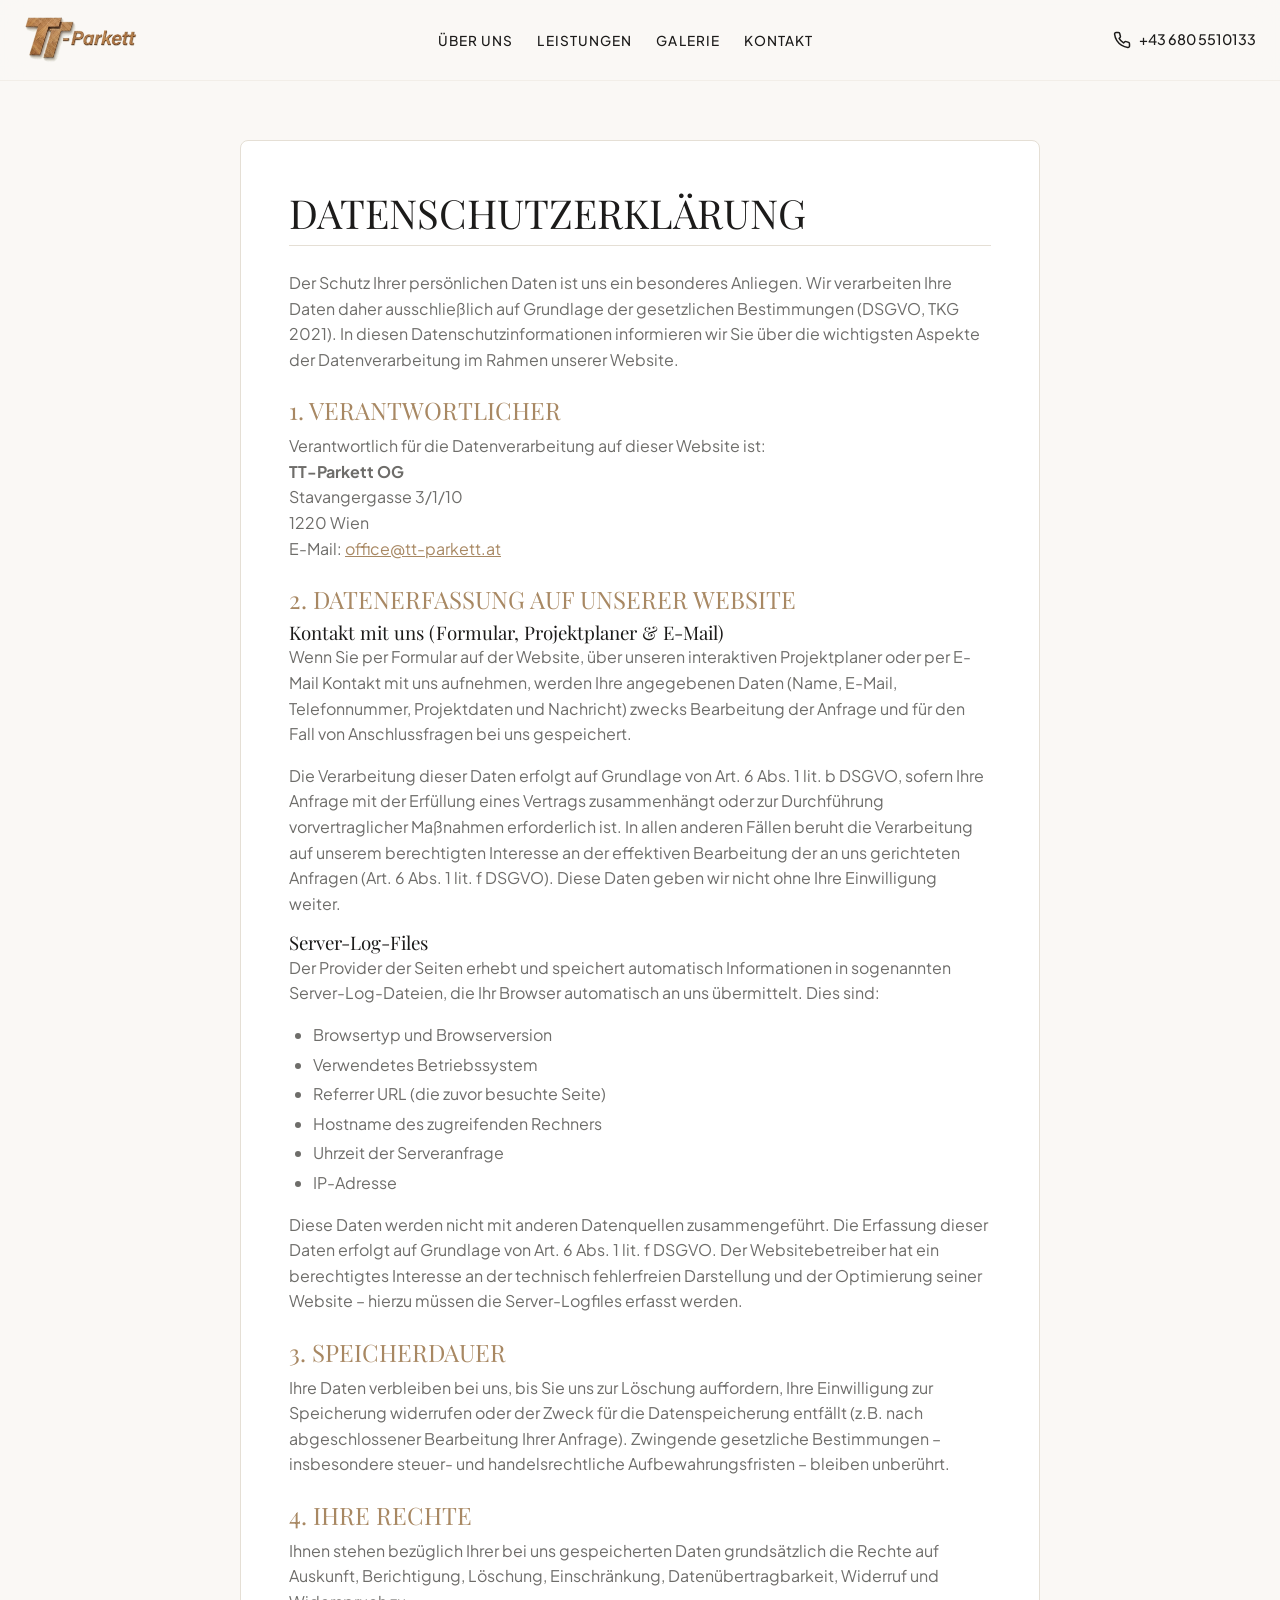
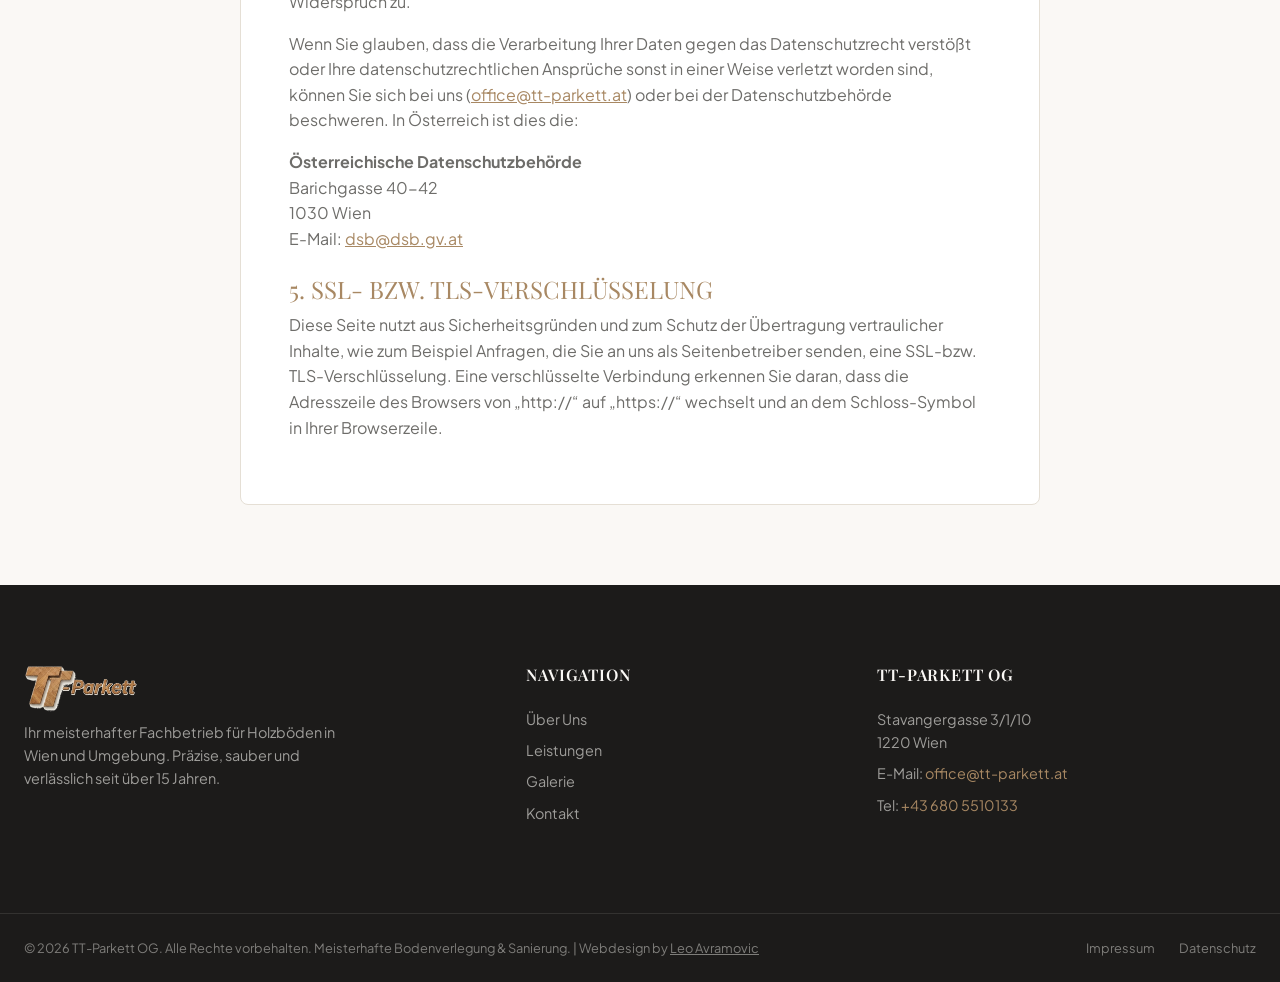
<file: datenschutz.html>
<!DOCTYPE html>
<html lang="de">
<head>
    <meta charset="UTF-8">
    <meta name="viewport" content="width=device-width, initial-scale=1.0">
    <meta name="robots" content="noindex, follow" />
    
    <title>Datenschutzerklärung – TT-Parkett OG</title>
    <meta name="description" content="Datenschutzerklärung der TT-Parkett OG Wien. Informationen über die Verarbeitung personenbezogener Daten." />
    
    <link rel="canonical" href="https://www.tt-parkett.at/datenschutz.html" />
    
    <!-- Favicon -->
    <link rel="icon" type="image/png" href="images/favicon.png">
    
    <!-- Stylesheets -->
    <link rel="stylesheet" href="css/styles.css?v=9">
    
    <style>
        .legal-content-section {
            padding-top: 140px; /* Leave space for sticky header */
            padding-bottom: var(--space-xl);
            min-height: 70vh;
        }
        
        .legal-wrap {
            max-width: 800px;
            margin: 0 auto;
            background-color: var(--color-surface);
            border: var(--border-width) solid var(--color-border);
            padding: var(--space-md);
            border-radius: var(--radius-md);
        }
        
        @media (min-width: 768px) {
            .legal-wrap {
                padding: var(--space-lg);
            }
        }
        
        .legal-wrap h1 {
            font-size: 2.5rem;
            margin-bottom: var(--space-md);
            text-transform: uppercase;
            border-bottom: var(--border-width) solid var(--color-border);
            padding-bottom: var(--space-xs);
        }
        
        .legal-wrap h2 {
            font-size: 1.5rem;
            margin-top: var(--space-md);
            margin-bottom: var(--space-xs);
            text-transform: uppercase;
            color: var(--color-accent);
        }
        
        .legal-wrap p {
            color: var(--color-text-muted);
            margin-bottom: var(--space-sm);
        }
        
        .legal-wrap ul {
            margin-left: var(--space-md);
            margin-bottom: var(--space-sm);
            color: var(--color-text-muted);
        }
        
        .legal-wrap li {
            margin-bottom: var(--space-xxs);
        }
        
        .legal-wrap a {
            color: var(--color-accent);
            text-decoration: underline;
        }
        
        .legal-wrap a:hover {
            color: var(--color-accent-dark);
        }
    </style>
</head>
<body>

    <!-- ==========================================================================
       HEADER / NAVIGATION
       ========================================================================== -->
    <header class="header">
        <div class="container nav-container">
            <a href="index.html" class="logo" id="header-logo">
                <img src="images/logo.png" alt="TT-Parkett">
            </a>
            
            <nav>
                <ul class="nav-menu">
                    <li><a href="index.html#ueber-uns" class="nav-item">Über Uns</a></li>
                    <li><a href="index.html#leistungen" class="nav-item">Leistungen</a></li>
                    <!-- <li><a href="index.html#bodenplaner" class="nav-item">Bodenplaner</a></li> -->
                    <li><a href="index.html#galerie" class="nav-item">Galerie</a></li>
                    <!-- <li><a href="index.html#rechner" class="nav-item">Projektplaner</a></li> -->
                    <li><a href="index.html#kontakt" class="nav-item">Kontakt</a></li>
                </ul>
            </nav>
            
            <a href="tel:+436805510133" class="nav-contact-btn" id="nav-phone-link">
                <svg width="18" height="18" viewBox="0 0 24 24" fill="none" stroke="currentColor" stroke-width="2" stroke-linecap="round" stroke-linejoin="round">
                    <path d="M22 16.92v3a2 2 0 0 1-2.18 2 19.79 19.79 0 0 1-8.63-3.07 19.5 19.5 0 0 1-6-6 19.79 19.79 0 0 1-3.07-8.67A2 2 0 0 1 4.11 2h3a2 2 0 0 1 2 1.72 12.84 12.84 0 0 0 .7 2.81 2 2 0 0 1-.45 2.11L8.09 9.91a16 16 0 0 0 6 6l1.27-1.27a2 2 0 0 1 2.11-.45 12.84 12.84 0 0 0 2.81.7A2 2 0 0 1 22 16.92z"/>
                </svg>
                <span>+43 680 5510133</span>
            </a>
            
            <div class="menu-toggle" id="mobile-menu-btn">
                <span></span>
                <span></span>
                <span></span>
            </div>
        </div>
    </header>

    <!-- Mobile Nav Menu -->
    <ul class="nav-menu-mobile">
        <li><a href="index.html#ueber-uns" class="nav-item">Über Uns</a></li>
        <li><a href="index.html#leistungen" class="nav-item">Leistungen</a></li>
        <!-- <li><a href="index.html#bodenplaner" class="nav-item">Bodenplaner</a></li> -->
        <li><a href="index.html#galerie" class="nav-item">Galerie</a></li>
        <!-- <li><a href="index.html#rechner" class="nav-item">Projektplaner</a></li> -->
        <li><a href="index.html#kontakt" class="nav-item">Kontakt</a></li>
        <li>
            <a href="tel:+436805510133" class="btn btn-primary" style="margin-top: var(--space-sm);">
                Jetzt Anrufen
            </a>
        </li>
    </ul>

    <main class="legal-content-section">
        <div class="container">
            <div class="legal-wrap reveal active">
                <h1>Datenschutzerklärung</h1>
                
                <p>Der Schutz Ihrer persönlichen Daten ist uns ein besonderes Anliegen. Wir verarbeiten Ihre Daten daher ausschließlich auf Grundlage der gesetzlichen Bestimmungen (DSGVO, TKG 2021). In diesen Datenschutzinformationen informieren wir Sie über die wichtigsten Aspekte der Datenverarbeitung im Rahmen unserer Website.</p>
                
                <h2>1. Verantwortlicher</h2>
                <p>
                    Verantwortlich für die Datenverarbeitung auf dieser Website ist:<br>
                    <strong>TT-Parkett OG</strong><br>
                    Stavangergasse 3/1/10<br>
                    1220 Wien<br>
                    E-Mail: <a href="mailto:office@tt-parkett.at">office@tt-parkett.at</a>
                </p>
                
                <h2>2. Datenerfassung auf unserer Website</h2>
                
                <h3>Kontakt mit uns (Formular, Projektplaner &amp; E-Mail)</h3>
                <p>
                    Wenn Sie per Formular auf der Website, über unseren interaktiven Projektplaner oder per E-Mail Kontakt mit uns aufnehmen, werden Ihre angegebenen Daten (Name, E-Mail, Telefonnummer, Projektdaten und Nachricht) zwecks Bearbeitung der Anfrage und für den Fall von Anschlussfragen bei uns gespeichert.
                </p>
                <p>
                    Die Verarbeitung dieser Daten erfolgt auf Grundlage von Art. 6 Abs. 1 lit. b DSGVO, sofern Ihre Anfrage mit der Erfüllung eines Vertrags zusammenhängt oder zur Durchführung vorvertraglicher Maßnahmen erforderlich ist. In allen anderen Fällen beruht die Verarbeitung auf unserem berechtigten Interesse an der effektiven Bearbeitung der an uns gerichteten Anfragen (Art. 6 Abs. 1 lit. f DSGVO). Diese Daten geben wir nicht ohne Ihre Einwilligung weiter.
                </p>
                
                <h3>Server-Log-Files</h3>
                <p>
                    Der Provider der Seiten erhebt und speichert automatisch Informationen in sogenannten Server-Log-Dateien, die Ihr Browser automatisch an uns übermittelt. Dies sind:
                </p>
                <ul>
                    <li>Browsertyp und Browserversion</li>
                    <li>Verwendetes Betriebssystem</li>
                    <li>Referrer URL (die zuvor besuchte Seite)</li>
                    <li>Hostname des zugreifenden Rechners</li>
                    <li>Uhrzeit der Serveranfrage</li>
                    <li>IP-Adresse</li>
                </ul>
                <p>
                    Diese Daten werden nicht mit anderen Datenquellen zusammengeführt. Die Erfassung dieser Daten erfolgt auf Grundlage von Art. 6 Abs. 1 lit. f DSGVO. Der Websitebetreiber hat ein berechtigtes Interesse an der technisch fehlerfreien Darstellung und der Optimierung seiner Website – hierzu müssen die Server-Logfiles erfasst werden.
                </p>
                
                <h2>3. Speicherdauer</h2>
                <p>
                    Ihre Daten verbleiben bei uns, bis Sie uns zur Löschung auffordern, Ihre Einwilligung zur Speicherung widerrufen oder der Zweck für die Datenspeicherung entfällt (z.B. nach abgeschlossener Bearbeitung Ihrer Anfrage). Zwingende gesetzliche Bestimmungen – insbesondere steuer- und handelsrechtliche Aufbewahrungsfristen – bleiben unberührt.
                </p>
                
                <h2>4. Ihre Rechte</h2>
                <p>
                    Ihnen stehen bezüglich Ihrer bei uns gespeicherten Daten grundsätzlich die Rechte auf Auskunft, Berichtigung, Löschung, Einschränkung, Datenübertragbarkeit, Widerruf und Widerspruch zu.
                </p>
                <p>
                    Wenn Sie glauben, dass die Verarbeitung Ihrer Daten gegen das Datenschutzrecht verstößt oder Ihre datenschutzrechtlichen Ansprüche sonst in einer Weise verletzt worden sind, können Sie sich bei uns (<a href="mailto:office@tt-parkett.at">office@tt-parkett.at</a>) oder bei der Datenschutzbehörde beschweren. In Österreich ist dies die:
                </p>
                <p>
                    <strong>Österreichische Datenschutzbehörde</strong><br>
                    Barichgasse 40-42<br>
                    1030 Wien<br>
                    E-Mail: <a href="mailto:dsb@dsb.gv.at">dsb@dsb.gv.at</a>
                </p>
                
                <h2>5. SSL- bzw. TLS-Verschlüsselung</h2>
                <p>
                    Diese Seite nutzt aus Sicherheitsgründen und zum Schutz der Übertragung vertraulicher Inhalte, wie zum Beispiel Anfragen, die Sie an uns als Seitenbetreiber senden, eine SSL-bzw. TLS-Verschlüsselung. Eine verschlüsselte Verbindung erkennen Sie daran, dass die Adresszeile des Browsers von „http://“ auf „https://“ wechselt und an dem Schloss-Symbol in Ihrer Browserzeile.
                </p>
            </div>
        </div>
    </main>

    <!-- ==========================================================================
       FOOTER
       ========================================================================== -->
    <footer class="footer">
        <div class="container footer-grid">
            <div class="footer-brand">
                <div class="footer-brand-logo">
                    <img src="images/logo.png" alt="TT-Parkett">
                </div>
                <p>Ihr meisterhafter Fachbetrieb für Holzböden in Wien und Umgebung. Präzise, sauber und verlässlich seit über 15 Jahren.</p>
            </div>
            
            <div class="footer-links">
                <h3>Navigation</h3>
                <ul class="footer-links-list">
                    <li><a href="index.html#ueber-uns">Über Uns</a></li>
                    <li><a href="index.html#leistungen">Leistungen</a></li>
                    <!-- <li><a href="index.html#bodenplaner">Bodenplaner</a></li> -->
                    <li><a href="index.html#galerie">Galerie</a></li>
                    <!-- <li><a href="index.html#rechner">Projektplaner</a></li> -->
                    <li><a href="index.html#kontakt">Kontakt</a></li>
                </ul>
            </div>
            
            <div class="footer-contact">
                <h3>TT-Parkett OG</h3>
                <p>Stavangergasse 3/1/10<br>1220 Wien</p>
                <p>E-Mail: <a href="mailto:office@tt-parkett.at">office@tt-parkett.at</a></p>
                <p>Tel: <a href="tel:+436805510133">+43 680 5510133</a></p>
            </div>
        </div>
        
        <div class="container footer-bottom">
            <p>&copy; 2026 TT-Parkett OG. Alle Rechte vorbehalten. Meisterhafte Bodenverlegung &amp; Sanierung. | Webdesign by <a href="https://leoavramovic.com" target="_blank" rel="noopener" style="color: inherit; text-decoration: underline;">Leo Avramovic</a></p>
            <div class="footer-bottom-links">
                <a href="impressum.html">Impressum</a>
                <a href="datenschutz.html">Datenschutz</a>
            </div>
        </div>
    </footer>

    <!-- Scripts -->
    <script src="js/app.js"></script>
</body>
</html>
</file>
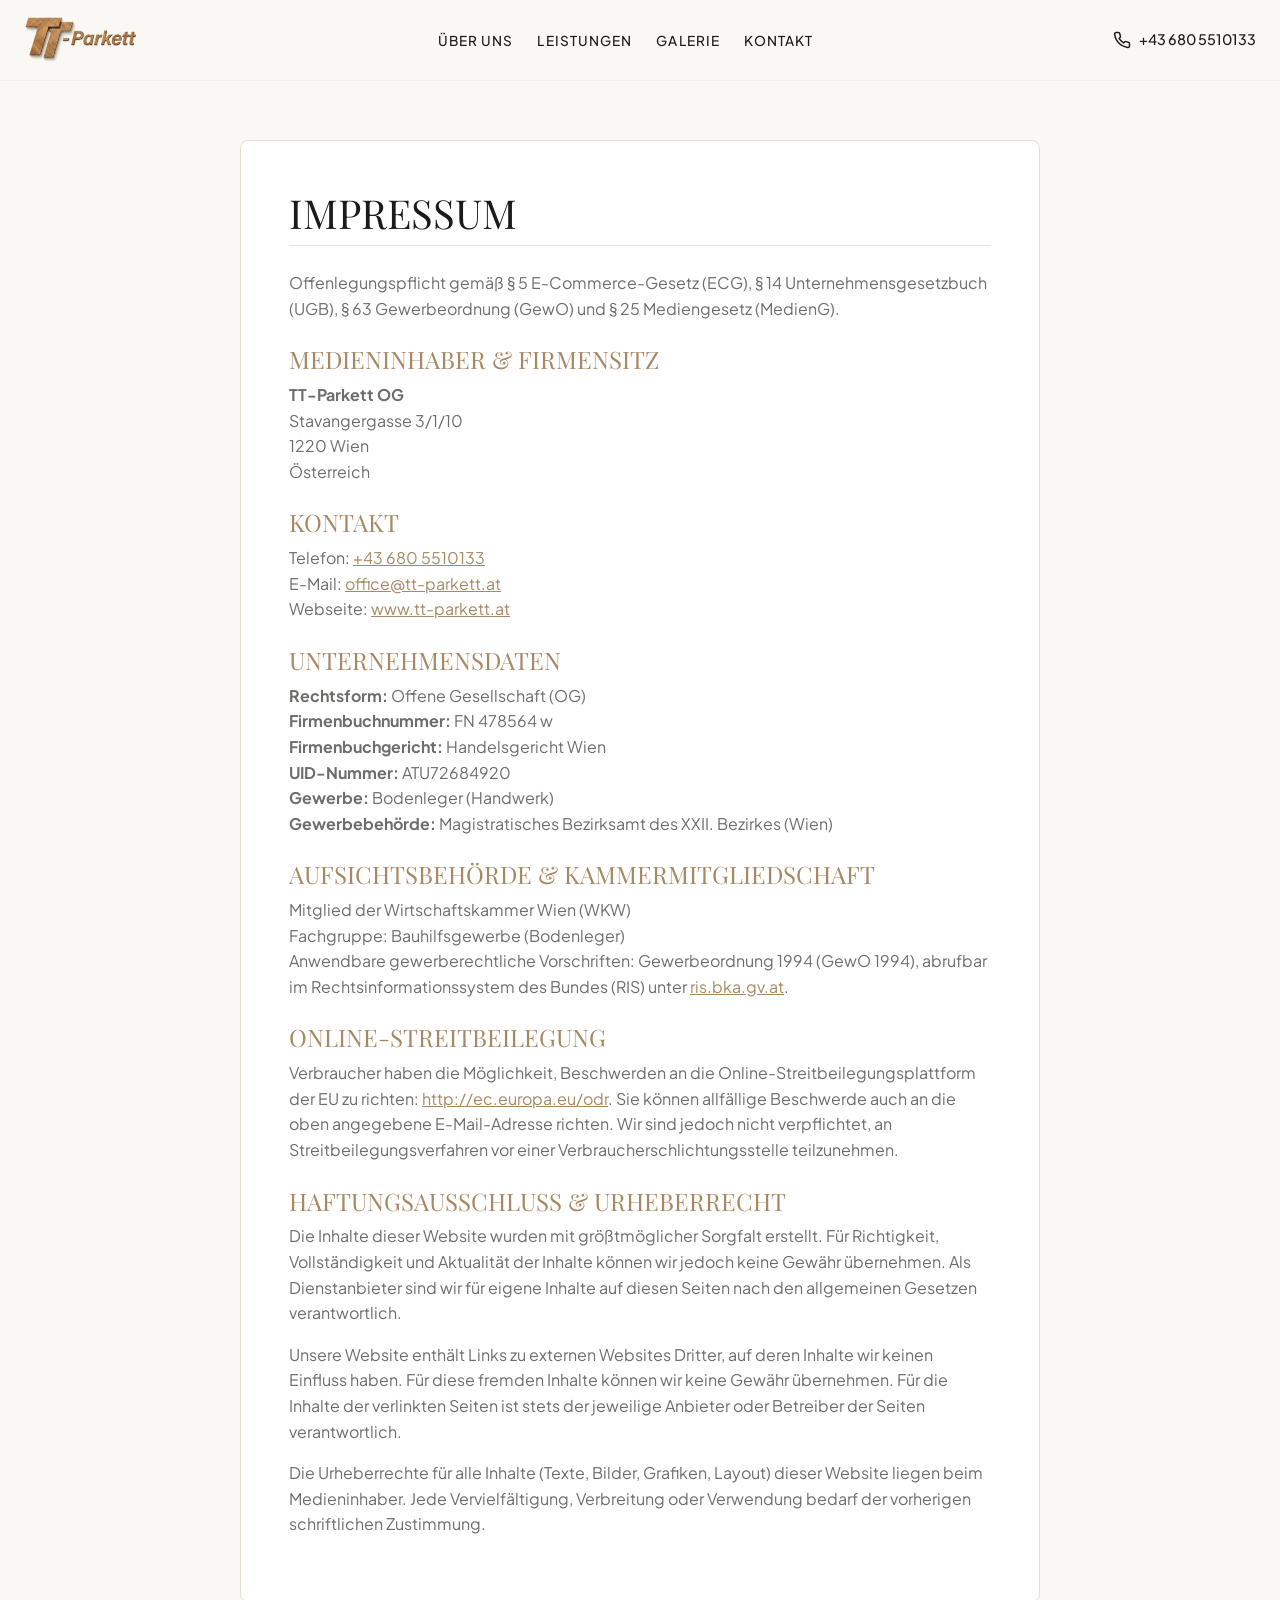
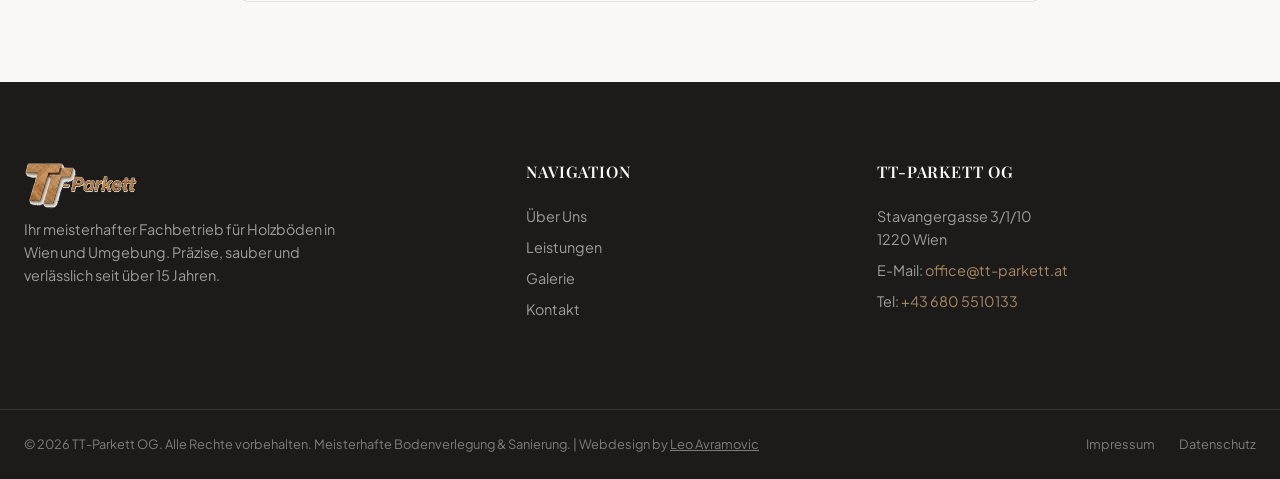
<file: impressum.html>
<!DOCTYPE html>
<html lang="de">
<head>
    <meta charset="UTF-8">
    <meta name="viewport" content="width=device-width, initial-scale=1.0">
    <meta name="robots" content="noindex, follow" />
    
    <title>Impressum – TT-Parkett OG</title>
    <meta name="description" content="Impressum der TT-Parkett OG Wien. Gesetzliche Pflichtangaben für den Bodenlegerbetrieb." />
    
    <link rel="canonical" href="https://www.tt-parkett.at/impressum.html" />
    
    <!-- Favicon -->
    <link rel="icon" type="image/png" href="images/favicon.png">
    
    <!-- Stylesheets -->
    <link rel="stylesheet" href="css/styles.css?v=9">
    
    <style>
        .legal-content-section {
            padding-top: 140px; /* Leave space for sticky header */
            padding-bottom: var(--space-xl);
            min-height: 70vh;
        }
        
        .legal-wrap {
            max-width: 800px;
            margin: 0 auto;
            background-color: var(--color-surface);
            border: var(--border-width) solid var(--color-border);
            padding: var(--space-md);
            border-radius: var(--radius-md);
        }
        
        @media (min-width: 768px) {
            .legal-wrap {
                padding: var(--space-lg);
            }
        }
        
        .legal-wrap h1 {
            font-size: 2.5rem;
            margin-bottom: var(--space-md);
            text-transform: uppercase;
            border-bottom: var(--border-width) solid var(--color-border);
            padding-bottom: var(--space-xs);
        }
        
        .legal-wrap h2 {
            font-size: 1.5rem;
            margin-top: var(--space-md);
            margin-bottom: var(--space-xs);
            text-transform: uppercase;
            color: var(--color-accent);
        }
        
        .legal-wrap p {
            color: var(--color-text-muted);
            margin-bottom: var(--space-sm);
        }
        
        .legal-wrap ul {
            margin-left: var(--space-md);
            margin-bottom: var(--space-sm);
            color: var(--color-text-muted);
        }
        
        .legal-wrap li {
            margin-bottom: var(--space-xxs);
        }
        
        .legal-wrap a {
            color: var(--color-accent);
            text-decoration: underline;
        }
        
        .legal-wrap a:hover {
            color: var(--color-accent-dark);
        }
    </style>
</head>
<body>

    <!-- ==========================================================================
       HEADER / NAVIGATION
       ========================================================================== -->
    <header class="header">
        <div class="container nav-container">
            <a href="index.html" class="logo" id="header-logo">
                <img src="images/logo.png" alt="TT-Parkett">
            </a>
            
            <nav>
                <ul class="nav-menu">
                    <li><a href="index.html#ueber-uns" class="nav-item">Über Uns</a></li>
                    <li><a href="index.html#leistungen" class="nav-item">Leistungen</a></li>
                    <!-- <li><a href="index.html#bodenplaner" class="nav-item">Bodenplaner</a></li> -->
                    <li><a href="index.html#galerie" class="nav-item">Galerie</a></li>
                    <!-- <li><a href="index.html#rechner" class="nav-item">Projektplaner</a></li> -->
                    <li><a href="index.html#kontakt" class="nav-item">Kontakt</a></li>
                </ul>
            </nav>
            
            <a href="tel:+436805510133" class="nav-contact-btn" id="nav-phone-link">
                <svg width="18" height="18" viewBox="0 0 24 24" fill="none" stroke="currentColor" stroke-width="2" stroke-linecap="round" stroke-linejoin="round">
                    <path d="M22 16.92v3a2 2 0 0 1-2.18 2 19.79 19.79 0 0 1-8.63-3.07 19.5 19.5 0 0 1-6-6 19.79 19.79 0 0 1-3.07-8.67A2 2 0 0 1 4.11 2h3a2 2 0 0 1 2 1.72 12.84 12.84 0 0 0 .7 2.81 2 2 0 0 1-.45 2.11L8.09 9.91a16 16 0 0 0 6 6l1.27-1.27a2 2 0 0 1 2.11-.45 12.84 12.84 0 0 0 2.81.7A2 2 0 0 1 22 16.92z"/>
                </svg>
                <span>+43 680 5510133</span>
            </a>
            
            <div class="menu-toggle" id="mobile-menu-btn">
                <span></span>
                <span></span>
                <span></span>
            </div>
        </div>
    </header>

    <!-- Mobile Nav Menu -->
    <ul class="nav-menu-mobile">
        <li><a href="index.html#ueber-uns" class="nav-item">Über Uns</a></li>
        <li><a href="index.html#leistungen" class="nav-item">Leistungen</a></li>
        <!-- <li><a href="index.html#bodenplaner" class="nav-item">Bodenplaner</a></li> -->
        <li><a href="index.html#galerie" class="nav-item">Galerie</a></li>
        <!-- <li><a href="index.html#rechner" class="nav-item">Projektplaner</a></li> -->
        <li><a href="index.html#kontakt" class="nav-item">Kontakt</a></li>
        <li>
            <a href="tel:+436805510133" class="btn btn-primary" style="margin-top: var(--space-sm);">
                Jetzt Anrufen
            </a>
        </li>
    </ul>

    <main class="legal-content-section">
        <div class="container">
            <div class="legal-wrap reveal active">
                <h1>Impressum</h1>
                
                <p>Offenlegungspflicht gemäß § 5 E-Commerce-Gesetz (ECG), § 14 Unternehmensgesetzbuch (UGB), § 63 Gewerbeordnung (GewO) und § 25 Mediengesetz (MedienG).</p>
                
                <h2>Medieninhaber &amp; Firmensitz</h2>
                <p>
                    <strong>TT-Parkett OG</strong><br>
                    Stavangergasse 3/1/10<br>
                    1220 Wien<br>
                    Österreich
                </p>
                
                <h2>Kontakt</h2>
                <p>
                    Telefon: <a href="tel:+436805510133">+43 680 5510133</a><br>
                    E-Mail: <a href="mailto:office@tt-parkett.at">office@tt-parkett.at</a><br>
                    Webseite: <a href="https://www.tt-parkett.at">www.tt-parkett.at</a>
                </p>
                
                <h2>Unternehmensdaten</h2>
                <p>
                    <strong>Rechtsform:</strong> Offene Gesellschaft (OG)<br>
                    <strong>Firmenbuchnummer:</strong> FN 478564 w<br>
                    <strong>Firmenbuchgericht:</strong> Handelsgericht Wien<br>
                    <strong>UID-Nummer:</strong> ATU72684920<br>
                    <strong>Gewerbe:</strong> Bodenleger (Handwerk)<br>
                    <strong>Gewerbebehörde:</strong> Magistratisches Bezirksamt des XXII. Bezirkes (Wien)
                </p>
                
                <h2>Aufsichtsbehörde &amp; Kammermitgliedschaft</h2>
                <p>
                    Mitglied der Wirtschaftskammer Wien (WKW)<br>
                    Fachgruppe: Bauhilfsgewerbe (Bodenleger)<br>
                    Anwendbare gewerberechtliche Vorschriften: Gewerbeordnung 1994 (GewO 1994), abrufbar im Rechtsinformationssystem des Bundes (RIS) unter <a href="https://www.ris.bka.gv.at" target="_blank" rel="noopener noreferrer">ris.bka.gv.at</a>.
                </p>
                
                <h2>Online-Streitbeilegung</h2>
                <p>
                    Verbraucher haben die Möglichkeit, Beschwerden an die Online-Streitbeilegungsplattform der EU zu richten: 
                    <a href="http://ec.europa.eu/odr" target="_blank" rel="noopener noreferrer">http://ec.europa.eu/odr</a>. 
                    Sie können allfällige Beschwerde auch an die oben angegebene E-Mail-Adresse richten. Wir sind jedoch nicht verpflichtet, an Streitbeilegungsverfahren vor einer Verbraucherschlichtungsstelle teilzunehmen.
                </p>
                
                <h2>Haftungsausschluss &amp; Urheberrecht</h2>
                <p>
                    Die Inhalte dieser Website wurden mit größtmöglicher Sorgfalt erstellt. Für Richtigkeit, Vollständigkeit und Aktualität der Inhalte können wir jedoch keine Gewähr übernehmen. Als Dienstanbieter sind wir für eigene Inhalte auf diesen Seiten nach den allgemeinen Gesetzen verantwortlich.
                </p>
                <p>
                    Unsere Website enthält Links zu externen Websites Dritter, auf deren Inhalte wir keinen Einfluss haben. Für diese fremden Inhalte können wir keine Gewähr übernehmen. Für die Inhalte der verlinkten Seiten ist stets der jeweilige Anbieter oder Betreiber der Seiten verantwortlich.
                </p>
                <p>
                    Die Urheberrechte für alle Inhalte (Texte, Bilder, Grafiken, Layout) dieser Website liegen beim Medieninhaber. Jede Vervielfältigung, Verbreitung oder Verwendung bedarf der vorherigen schriftlichen Zustimmung.
                </p>
            </div>
        </div>
    </main>

    <!-- ==========================================================================
       FOOTER
       ========================================================================== -->
    <footer class="footer">
        <div class="container footer-grid">
            <div class="footer-brand">
                <div class="footer-brand-logo">
                    <img src="images/logo.png" alt="TT-Parkett">
                </div>
                <p>Ihr meisterhafter Fachbetrieb für Holzböden in Wien und Umgebung. Präzise, sauber und verlässlich seit über 15 Jahren.</p>
            </div>
            
            <div class="footer-links">
                <h3>Navigation</h3>
                <ul class="footer-links-list">
                    <li><a href="index.html#ueber-uns">Über Uns</a></li>
                    <li><a href="index.html#leistungen">Leistungen</a></li>
                    <!-- <li><a href="index.html#bodenplaner">Bodenplaner</a></li> -->
                    <li><a href="index.html#galerie">Galerie</a></li>
                    <!-- <li><a href="index.html#rechner">Projektplaner</a></li> -->
                    <li><a href="index.html#kontakt">Kontakt</a></li>
                </ul>
            </div>
            
            <div class="footer-contact">
                <h3>TT-Parkett OG</h3>
                <p>Stavangergasse 3/1/10<br>1220 Wien</p>
                <p>E-Mail: <a href="mailto:office@tt-parkett.at">office@tt-parkett.at</a></p>
                <p>Tel: <a href="tel:+436805510133">+43 680 5510133</a></p>
            </div>
        </div>
        
        <div class="container footer-bottom">
            <p>&copy; 2026 TT-Parkett OG. Alle Rechte vorbehalten. Meisterhafte Bodenverlegung &amp; Sanierung. | Webdesign by <a href="https://leoavramovic.com" target="_blank" rel="noopener" style="color: inherit; text-decoration: underline;">Leo Avramovic</a></p>
            <div class="footer-bottom-links">
                <a href="impressum.html">Impressum</a>
                <a href="datenschutz.html">Datenschutz</a>
            </div>
        </div>
    </footer>

    <!-- Scripts -->
    <script src="js/app.js"></script>
</body>
</html>
</file>
<file: css/styles.css>
@import url('https://fonts.googleapis.com/css2?family=Cormorant+Garamond:ital,wght@0,300..700;1,300..700&family=Playfair+Display:ital,wght@0,400..900;1,400..900&family=Plus+Jakarta+Sans:ital,wght@0,200..800;1,200..800&display=swap');

/* ==========================================================================
   DESIGN SYSTEM & CUSTOM PROPERTIES
   ========================================================================== */
:root {
    /* Color Palette */
    --color-bg: #FAF8F5;
    --color-text: #1C1B1A;
    --color-text-muted: #6E6D6A;
    --color-accent: #A88863;
    --color-accent-dark: #8E704D;
    --color-accent-light: #DFD7CC;
    --color-surface: #FFFFFF;
    --color-surface-tint: #F3EFE9;
    --color-border: #E5DFD5;
    --color-error: #B23B3B;
    --color-success: #3D7A5A;

    /* Glassmorphism */
    --glass-bg: rgba(250, 248, 245, 0.85);
    --glass-border: rgba(229, 223, 213, 0.4);
    --glass-blur: 15px;

    /* Typography */
    --font-heading: 'Playfair Display', Georgia, serif;
    --font-subheading: 'Cormorant Garamond', Georgia, serif;
    --font-body: 'Plus Jakarta Sans', system-ui, -apple-system, sans-serif;

    /* Spacing */
    --space-xxs: 0.25rem;
    --space-xs: 0.5rem;
    --space-sm: 1rem;
    --space-md: 1.5rem;
    --space-lg: 3rem;
    --space-xl: 5rem;
    --space-xxl: 8rem;

    /* Borders & Radius */
    --radius-sm: 4px;
    --radius-md: 8px;
    --radius-lg: 16px;
    --radius-full: 9999px;
    --border-width: 1px;

    /* Shadows */
    --shadow-sm: 0 2px 8px rgba(28, 27, 26, 0.04);
    --shadow-md: 0 10px 30px rgba(28, 27, 26, 0.06);
    --shadow-lg: 0 20px 50px rgba(28, 27, 26, 0.1);

    /* Animation Transitions */
    --transition-fast: 0.2s cubic-bezier(0.25, 0.46, 0.45, 0.94);
    --transition-medium: 0.4s cubic-bezier(0.25, 1, 0.5, 1);
    --transition-slow: 0.8s cubic-bezier(0.25, 1, 0.5, 1);
}

/* ==========================================================================
   BASE STYLES
   ========================================================================== */
*,
*::before,
*::after {
    box-sizing: border-box;
    margin: 0;
    padding: 0;
}

html {
    scroll-behavior: smooth;
    font-size: 16px;
    background-color: var(--color-bg);
    color: var(--color-text);
}

body {
    font-family: var(--font-body);
    font-size: 1rem;
    line-height: 1.6;
    overflow-x: hidden;
    -webkit-font-smoothing: antialiased;
}

h1,
h2,
h3,
h4,
h5,
h6 {
    font-family: var(--font-heading);
    font-weight: 400;
    line-height: 1.2;
    color: var(--color-text);
}

a {
    color: inherit;
    text-decoration: none;
    transition: color var(--transition-fast);
}

img {
    max-width: 100%;
    height: auto;
    display: block;
}

button,
input,
textarea,
select {
    font-family: inherit;
    font-size: inherit;
    color: inherit;
    background: none;
    border: none;
    outline: none;
}

/* Custom Scrollbar */
::-webkit-scrollbar {
    width: 8px;
}

::-webkit-scrollbar-track {
    background: var(--color-bg);
}

::-webkit-scrollbar-thumb {
    background: var(--color-border);
    border-radius: var(--radius-full);
}

::-webkit-scrollbar-thumb:hover {
    background: var(--color-accent);
}

/* ==========================================================================
   REUSABLE UTILITIES & LAYOUTS
   ========================================================================== */
.container {
    width: 100%;
    max-width: 1280px;
    margin-left: auto;
    margin-right: auto;
    padding-left: var(--space-md);
    padding-right: var(--space-md);
}

.section-padding {
    padding-top: var(--space-xl);
    padding-bottom: var(--space-xl);
}

@media (min-width: 768px) {
    .section-padding {
        padding-top: var(--space-xxl);
        padding-bottom: var(--space-xxl);
    }
}

.flex-center {
    display: flex;
    align-items: center;
    justify-content: center;
}

.text-center {
    text-align: center;
}

.section-title-wrap {
    margin-bottom: var(--space-lg);
    text-align: center;
}

.section-subtitle {
    font-family: var(--font-subheading);
    font-size: 1.25rem;
    font-style: italic;
    color: var(--color-accent);
    margin-bottom: var(--space-xs);
    text-transform: uppercase;
    letter-spacing: 0.1em;
}

.section-title {
    font-size: 2.5rem;
    font-weight: 400;
    letter-spacing: -0.02em;
    text-transform: uppercase;
}

@media (min-width: 768px) {
    .section-title {
        font-size: 3.5rem;
    }
}

/* Fine Decorative Lines */
.divider-line {
    width: 100%;
    height: 1px;
    background-color: var(--color-border);
    margin: var(--space-lg) 0;
}

/* Buttons */
.btn {
    display: inline-flex;
    align-items: center;
    justify-content: center;
    padding: 0.875rem 2rem;
    border-radius: var(--radius-full);
    font-weight: 500;
    letter-spacing: 0.05em;
    text-transform: uppercase;
    font-size: 0.875rem;
    cursor: pointer;
    transition: background-color var(--transition-fast), color var(--transition-fast), border-color var(--transition-fast), transform var(--transition-fast);
}

.btn-primary {
    background-color: var(--color-accent);
    color: var(--color-surface);
}

.btn-primary:hover {
    background-color: var(--color-accent-dark);
    transform: translateY(-2px);
}

.btn-secondary {
    border: var(--border-width) solid var(--color-text);
    color: var(--color-text);
}

.btn-secondary:hover {
    background-color: var(--color-text);
    color: var(--color-bg);
    transform: translateY(-2px);
}

/* ==========================================================================
   NAVIGATION (GLASSMORPHISM)
   ========================================================================== */
.header {
    position: fixed;
    top: 0;
    left: 0;
    width: 100%;
    z-index: 1000;
    border-bottom: var(--border-width) solid var(--glass-border);
    background-color: var(--glass-bg);
    backdrop-filter: blur(var(--glass-blur));
    -webkit-backdrop-filter: blur(var(--glass-blur));
    transition: background-color var(--transition-fast), padding var(--transition-fast);
}

.nav-container {
    display: flex;
    justify-content: space-between;
    align-items: center;
    height: 80px;
    transition: height var(--transition-fast);
}

.logo {
    font-family: var(--font-heading);
    font-size: 1.75rem;
    font-weight: 500;
    letter-spacing: -0.01em;
    display: flex;
    align-items: center;
    gap: 12px;
}

.logo img {
    height: 48px;
    width: auto;
}

.logo-accent {
    color: var(--color-accent);
}

.nav-menu {
    display: none;
}

.nav-item {
    font-size: 0.85rem;
    font-weight: 500;
    letter-spacing: 0.08em;
    text-transform: uppercase;
    position: relative;
    padding: var(--space-xxs) 0;
}

.nav-item::after {
    content: '';
    position: absolute;
    bottom: 0;
    left: 0;
    width: 0;
    height: 1px;
    background-color: var(--color-accent);
    transition: width var(--transition-fast);
}

.nav-item:hover::after {
    width: 100%;
}

.nav-contact-btn {
    display: none;
}

/* Menu Toggle Button for Mobile */
.menu-toggle {
    display: flex;
    flex-direction: column;
    justify-content: space-between;
    width: 24px;
    height: 16px;
    cursor: pointer;
    z-index: 1001;
}

.menu-toggle span {
    width: 100%;
    height: 2px;
    background-color: var(--color-text);
    transition: transform var(--transition-fast), opacity var(--transition-fast);
}

/* Desktop nav layout */
@media (min-width: 992px) {
    .nav-menu {
        display: flex;
        list-style: none;
        gap: var(--space-md);
    }

    .nav-contact-btn {
        display: inline-flex;
        gap: var(--space-xs);
        align-items: center;
        font-weight: 500;
        font-size: 0.9rem;
    }

    .nav-contact-btn:hover {
        color: var(--color-accent);
    }

    .menu-toggle {
        display: none;
    }
}

/* Mobile Nav Menu Active Style */
.nav-menu-mobile {
    position: fixed;
    top: 0;
    right: -100%;
    width: 100%;
    height: 100vh;
    background-color: var(--color-bg);
    display: flex;
    flex-direction: column;
    align-items: center;
    justify-content: center;
    gap: var(--space-md);
    list-style: none;
    z-index: 999;
    transition: right var(--transition-medium);
}

.nav-menu-mobile.active {
    right: 0;
}

.nav-menu-mobile .nav-item {
    font-size: 1.5rem;
}

.menu-toggle.active span:nth-child(1) {
    transform: translateY(7px) rotate(45deg);
}

.menu-toggle.active span:nth-child(2) {
    opacity: 0;
}

.menu-toggle.active span:nth-child(3) {
    transform: translateY(-7px) rotate(-45deg);
}


/* ==========================================================================
   HERO SECTION (SPLIT SCREEN EDITORIAL)
   ========================================================================== */
.hero {
    min-height: 100vh;
    padding-top: 100px;
    display: flex;
    align-items: center;
    position: relative;
    overflow: hidden;
}

.hero-grid {
    display: grid;
    grid-template-columns: 1fr;
    gap: var(--space-lg);
    align-items: center;
    width: 100%;
}

@media (min-width: 992px) {
    .hero-grid {
        grid-template-columns: 1fr 1fr;
        gap: var(--space-xl);
    }
}

.hero-content {
    max-width: 540px;
    z-index: 2;
}

.hero-subtitle {
    font-family: var(--font-subheading);
    font-style: italic;
    font-size: 1.5rem;
    color: var(--color-accent);
    margin-bottom: var(--space-xs);
}

.hero-title {
    font-size: 2.25rem;
    font-weight: 300;
    line-height: 1.15;
    margin-bottom: var(--space-md);
    text-transform: uppercase;

}

@media (min-width: 768px) {
    .hero-title {
        font-size: 3.25rem;
    }
}

@media (min-width: 992px) {
    .hero-title {
        font-size: 2.75rem;
    }
}

@media (min-width: 1200px) {
    .hero-title {
        font-size: 3.75rem;
    }
}

.hero-description {
    font-size: 1.05rem;
    color: var(--color-text-muted);
    margin-bottom: var(--space-lg);
}

.hero-actions {
    display: flex;
    flex-wrap: wrap;
    gap: var(--space-sm);
}

.hero-image-container {
    position: relative;
    width: 100%;
    border: var(--border-width) solid var(--color-border);
    padding: var(--space-xs);
    background-color: var(--color-surface);
}

.hero-image-wrap {
    overflow: hidden;
    position: relative;
    aspect-ratio: 4/5;
}

.hero-image {
    width: 100%;
    height: 100%;
    object-fit: cover;
    transition: transform var(--transition-slow);
}

.hero-image-container:hover .hero-image {
    transform: scale(1.03);
}

/* ==========================================================================
   ABOUT / PORTRAIT SECTION
   ========================================================================== */
.about-grid {
    display: grid;
    grid-template-columns: 1fr;
    gap: var(--space-lg);
    align-items: center;
}

@media (min-width: 992px) {
    .about-grid {
        grid-template-columns: 1.2fr 0.8fr;
        gap: var(--space-xl);
    }
}

.about-text {
    font-size: 1.15rem;
    line-height: 1.8;
}

.about-highlight {
    font-family: var(--font-subheading);
    font-style: italic;
    font-size: 1.75rem;
    color: var(--color-accent);
    margin-bottom: var(--space-md);
    line-height: 1.4;
    border-left: 2px solid var(--color-accent);
    padding-left: var(--space-sm);
}

.about-stats {
    display: grid;
    grid-template-columns: 1fr 1fr;
    gap: var(--space-md);
    background-color: var(--color-surface-tint);
    padding: var(--space-lg);
    border-radius: var(--radius-md);
}

.stat-item {
    text-align: center;
}

.stat-number {
    font-family: var(--font-heading);
    font-size: 3rem;
    color: var(--color-accent);
    display: block;
}

.stat-label {
    font-size: 0.8rem;
    font-weight: 600;
    text-transform: uppercase;
    letter-spacing: 0.05em;
    color: var(--color-text-muted);
}

/* ==========================================================================
   SERVICES (LEISTUNGEN)
   ========================================================================== */
.services-grid {
    display: grid;
    grid-template-columns: 1fr;
    gap: var(--space-md);
}

@media (min-width: 768px) {
    .services-grid {
        grid-template-columns: 1fr 1fr;
    }
}

@media (min-width: 1200px) {
    .services-grid {
        grid-template-columns: 1fr 1fr 1fr;
    }
}

.service-card {
    background-color: var(--color-surface);
    border: var(--border-width) solid var(--color-border);
    padding: var(--space-md);
    transition: transform var(--transition-fast), box-shadow var(--transition-fast), border-color var(--transition-fast);
    display: flex;
    flex-direction: column;
    justify-content: space-between;
}

.service-card:hover {
    transform: translateY(-4px);
    border-color: var(--color-accent);
    box-shadow: var(--shadow-md);
}

.service-icon-wrap {
    width: 60px;
    height: 60px;
    border-radius: var(--radius-full);
    background-color: var(--color-bg);
    margin-bottom: var(--space-md);
    display: flex;
    align-items: center;
    justify-content: center;
    transition: background-color var(--transition-fast);
}

.service-card:hover .service-icon-wrap {
    background-color: var(--color-accent-light);
}

.service-icon-wrap img {
    width: 28px;
    height: 28px;
}

.service-card h3 {
    font-size: 1.5rem;
    margin-bottom: var(--space-xs);
    text-transform: uppercase;
    font-weight: 400;
}

.service-card p {
    font-size: 0.95rem;
    color: var(--color-text-muted);
    margin-bottom: var(--space-md);
}

.service-link {
    font-size: 0.8rem;
    font-weight: 600;
    text-transform: uppercase;
    letter-spacing: 0.05em;
    color: var(--color-accent);
    display: inline-flex;
    align-items: center;
    gap: var(--space-xxs);
    margin-top: auto;
}

.service-link span {
    transition: transform var(--transition-fast);
}

.service-link:hover span {
    transform: translateX(4px);
}

/* ==========================================================================
   BEFORE/AFTER SLIDER (VORHER-NACHHER)
   ========================================================================== */
.slider-section {
    background-color: var(--color-surface-tint);
}

.slider-container {
    max-width: 800px;
    margin: 0 auto;
}

.slider-description {
    max-width: 600px;
    margin: 0 auto var(--space-lg) auto;
    text-align: center;
    color: var(--color-text-muted);
}

.before-after-slider {
    position: relative;
    width: 100%;
    aspect-ratio: 16/9;
    border: var(--border-width) solid var(--color-border);
    overflow: hidden;
    user-select: none;
    border-radius: var(--radius-md);
    box-shadow: var(--shadow-lg);
}

.slider-img {
    position: absolute;
    top: 0;
    left: 0;
    width: 100%;
    height: 100%;
    object-fit: cover;
}

.slider-img-before {
    /* Always fully visible, will be overlaid */
}

.slider-img-after-container {
    position: absolute;
    top: 0;
    left: 0;
    width: 50%;
    /* JS will change this */
    height: 100%;
    overflow: hidden;
}

.slider-img-after-container .slider-img {
    width: 800px;
    /* Must match container parent width, JS handles resize */
}

.slider-handle {
    position: absolute;
    top: 0;
    bottom: 0;
    left: 50%;
    /* JS will change this */
    width: 2px;
    background-color: var(--color-surface);
    cursor: ew-resize;
    z-index: 10;
    display: flex;
    align-items: center;
    justify-content: center;
    box-shadow: 0 0 10px rgba(0, 0, 0, 0.3);
}

.slider-handle-button {
    width: 44px;
    height: 44px;
    background-color: var(--color-accent);
    color: var(--color-surface);
    border-radius: var(--radius-full);
    display: flex;
    align-items: center;
    justify-content: center;
    box-shadow: var(--shadow-md);
    cursor: ew-resize;
    font-size: 1.25rem;
}

.slider-label {
    position: absolute;
    bottom: 20px;
    padding: var(--space-xs) var(--space-sm);
    background-color: rgba(28, 27, 26, 0.7);
    color: var(--color-surface);
    font-size: 0.8rem;
    font-weight: 500;
    text-transform: uppercase;
    letter-spacing: 0.05em;
    border-radius: var(--radius-sm);
    z-index: 5;
}

.slider-label-before {
    left: 20px;
}

.slider-label-after {
    right: 20px;
}

/* ==========================================================================
   BODENPLANER (FLOOR CONFIGURATOR)
   ========================================================================== */
.configurator-grid {
    display: grid;
    grid-template-columns: 1fr;
    gap: var(--space-lg);
    align-items: center;
}

@media (min-width: 992px) {
    .configurator-grid {
        grid-template-columns: 1.1fr 0.9fr;
        gap: var(--space-xl);
    }
}

.configurator-preview {
    border: var(--border-width) solid var(--color-border);
    padding: var(--space-xs);
    background-color: var(--color-surface);
    position: relative;
    border-radius: var(--radius-md);
}

.configurator-preview-wrap {
    position: relative;
    width: 100%;
    aspect-ratio: 4/3;
    overflow: hidden;
}

.configurator-preview-image {
    width: 100%;
    height: 100%;
    object-fit: cover;
    transition: opacity var(--transition-fast);
}

.configurator-preview-overlay {
    position: absolute;
    bottom: var(--space-md);
    left: var(--space-md);
    background-color: var(--glass-bg);
    backdrop-filter: blur(var(--glass-blur));
    -webkit-backdrop-filter: blur(var(--glass-blur));
    border: var(--border-width) solid var(--glass-border);
    padding: var(--space-sm) var(--space-md);
    border-radius: var(--radius-sm);
    max-width: 280px;
}

.config-overlay-title {
    font-size: 1.1rem;
    font-family: var(--font-heading);
    margin-bottom: var(--space-xxs);
}

.config-overlay-desc {
    font-size: 0.8rem;
    color: var(--color-text-muted);
}

.config-group {
    margin-bottom: var(--space-md);
}

.config-group-title {
    font-size: 0.9rem;
    font-weight: 600;
    text-transform: uppercase;
    letter-spacing: 0.05em;
    margin-bottom: var(--space-xs);
    color: var(--color-text-muted);
}

.config-options {
    display: flex;
    flex-wrap: wrap;
    gap: var(--space-xs);
}

.config-option {
    padding: var(--space-xs) var(--space-sm);
    border: var(--border-width) solid var(--color-border);
    background-color: var(--color-surface);
    border-radius: var(--radius-sm);
    cursor: pointer;
    font-size: 0.85rem;
    transition: all var(--transition-fast);
}

.config-option:hover {
    border-color: var(--color-accent);
}

.config-option.active {
    background-color: var(--color-accent);
    border-color: var(--color-accent);
    color: var(--color-surface);
}

/* ==========================================================================
   PROJECT GALLERY
   ========================================================================== */
.gallery-filters {
    display: flex;
    justify-content: center;
    flex-wrap: wrap;
    gap: var(--space-xs);
    margin-bottom: var(--space-lg);
}

.gallery-filter {
    padding: var(--space-xs) var(--space-md);
    font-size: 0.85rem;
    font-weight: 500;
    text-transform: uppercase;
    letter-spacing: 0.05em;
    cursor: pointer;
    border-bottom: 2px solid transparent;
    transition: all var(--transition-fast);
}

.gallery-filter:hover,
.gallery-filter.active {
    color: var(--color-accent);
    border-bottom-color: var(--color-accent);
}

.gallery-grid {
    display: grid;
    grid-template-columns: 1fr;
    gap: var(--space-md);
}

@media (min-width: 576px) {
    .gallery-grid {
        grid-template-columns: 1fr 1fr;
    }
}

@media (min-width: 992px) {
    .gallery-grid {
        grid-template-columns: 1fr 1fr 1fr;
    }
}

.gallery-item {
    position: relative;
    border: var(--border-width) solid var(--color-border);
    padding: var(--space-xs);
    background-color: var(--color-surface);
    cursor: pointer;
    transition: transform var(--transition-fast);
    display: block;
    /* For dynamic filters */
}

.gallery-item.hide {
    display: none;
}

.gallery-item-wrap {
    overflow: hidden;
    position: relative;
    aspect-ratio: 4/3;
}

.gallery-img {
    width: 100%;
    height: 100%;
    object-fit: cover;
    transition: transform var(--transition-medium);
}

.gallery-overlay {
    position: absolute;
    top: 0;
    left: 0;
    width: 100%;
    height: 100%;
    background-color: rgba(28, 27, 26, 0.4);
    opacity: 0;
    display: flex;
    align-items: center;
    justify-content: center;
    transition: opacity var(--transition-fast);
}

.gallery-overlay-icon {
    width: 44px;
    height: 44px;
    border-radius: var(--radius-full);
    background-color: var(--color-surface);
    color: var(--color-text);
    display: flex;
    align-items: center;
    justify-content: center;
    font-size: 1.2rem;
    transform: scale(0.9);
    transition: transform var(--transition-fast);
}

.gallery-item:hover {
    transform: translateY(-2px);
}

.gallery-item:hover .gallery-img {
    transform: scale(1.05);
}

.gallery-item:hover .gallery-overlay {
    opacity: 1;
}

.gallery-item:hover .gallery-overlay-icon {
    transform: scale(1);
}

.gallery-caption {
    display: none;
    padding: var(--space-sm) var(--space-xs) var(--space-xxs) var(--space-xs);
}

.gallery-title {
    font-family: var(--font-heading);
    font-size: 1.2rem;
    margin-bottom: var(--space-xxs);
}

.gallery-category {
    font-size: 0.75rem;
    font-weight: 600;
    text-transform: uppercase;
    letter-spacing: 0.05em;
    color: var(--color-text-muted);
}

/* Lightbox Modal */
.lightbox {
    position: fixed;
    top: 0;
    left: 0;
    width: 100%;
    height: 100vh;
    background-color: rgba(28, 27, 26, 0.95);
    z-index: 2000;
    display: none;
    align-items: center;
    justify-content: center;
    padding: var(--space-md);
}

.lightbox.active {
    display: flex;
}

.lightbox-content {
    max-width: 900px;
    width: 100%;
    position: relative;
    display: flex;
    flex-direction: column;
    align-items: center;
}

.lightbox-img {
    max-height: 80vh;
    max-width: 100%;
    object-fit: contain;
    border: 4px solid var(--color-surface);
}

.lightbox-caption {
    color: var(--color-surface);
    text-align: center;
    margin-top: var(--space-sm);
    font-family: var(--font-heading);
    font-size: 1.25rem;
}

.lightbox-close {
    position: absolute;
    top: -40px;
    right: 0;
    color: var(--color-surface);
    font-size: 2rem;
    cursor: pointer;
}

/* ==========================================================================
   PROJECT CALCULATOR (PROJEKT-RECHNER)
   ========================================================================== */
.calculator-section {
    background-color: var(--color-surface-tint);
}

.calculator-card {
    max-width: 700px;
    margin: 0 auto;
    background-color: var(--color-surface);
    border: var(--border-width) solid var(--color-border);
    padding: var(--space-md);
    border-radius: var(--radius-md);
    box-shadow: var(--shadow-md);
}

@media (min-width: 768px) {
    .calculator-card {
        padding: var(--space-lg);
    }
}

.calc-progress {
    display: flex;
    justify-content: space-between;
    margin-bottom: var(--space-lg);
    position: relative;
}

.calc-progress::before {
    content: '';
    position: absolute;
    top: 15px;
    left: 0;
    width: 100%;
    height: 2px;
    background-color: var(--color-border);
    z-index: 1;
}

.calc-progress-bar {
    position: absolute;
    top: 15px;
    left: 0;
    width: 0%;
    /* JS will dynamically change this */
    height: 2px;
    background-color: var(--color-accent);
    z-index: 2;
    transition: width var(--transition-medium);
}

.calc-step-indicator {
    width: 32px;
    height: 32px;
    border-radius: var(--radius-full);
    background-color: var(--color-surface);
    border: 2px solid var(--color-border);
    display: flex;
    align-items: center;
    justify-content: center;
    font-size: 0.85rem;
    font-weight: 600;
    z-index: 3;
    transition: all var(--transition-fast);
}

.calc-step-indicator.active {
    border-color: var(--color-accent);
    background-color: var(--color-accent);
    color: var(--color-surface);
}

.calc-step-indicator.completed {
    border-color: var(--color-accent);
    background-color: var(--color-accent-light);
    color: var(--color-accent-dark);
}

.calc-step {
    display: none;
}

.calc-step.active {
    display: block;
    animation: fadeIn 0.4s ease forwards;
}

.calc-grid {
    display: grid;
    grid-template-columns: 1fr;
    gap: var(--space-sm);
    margin-top: var(--space-md);
}

@media (min-width: 576px) {
    .calc-grid {
        grid-template-columns: 1fr 1fr;
    }
}

@media (min-width: 768px) {
    .calc-grid {
        grid-template-columns: 1fr 1fr 1fr;
    }
}

.calc-card-option {
    border: var(--border-width) solid var(--color-border);
    padding: var(--space-md);
    border-radius: var(--radius-sm);
    cursor: pointer;
    text-align: center;
    transition: all var(--transition-fast);
}

.calc-card-option:hover {
    border-color: var(--color-accent);
    background-color: var(--color-surface-tint);
}

.calc-card-option.active {
    border-color: var(--color-accent);
    background-color: var(--color-accent-light);
}

.calc-card-icon {
    font-size: 2rem;
    margin-bottom: var(--space-xs);
    display: block;
}

.calc-card-title {
    font-weight: 600;
    font-size: 1rem;
    text-transform: uppercase;
}

.calc-form-group {
    margin-bottom: var(--space-md);
}

.calc-form-label {
    display: block;
    font-size: 0.9rem;
    font-weight: 600;
    margin-bottom: var(--space-xxs);
    text-transform: uppercase;
    color: var(--color-text-muted);
}

.calc-input {
    width: 100%;
    padding: 0.75rem 1rem;
    border: var(--border-width) solid var(--color-border);
    border-radius: var(--radius-sm);
    background-color: var(--color-bg);
    transition: border-color var(--transition-fast);
}

.calc-input:focus {
    border-color: var(--color-accent);
    background-color: var(--color-surface);
}

/* Range Slider Styles */
.calc-range-container {
    display: flex;
    align-items: center;
    gap: var(--space-md);
}

.calc-range {
    flex-grow: 1;
    height: 4px;
    background-color: var(--color-border);
    appearance: none;
    -webkit-appearance: none;
    border-radius: var(--radius-full);
}

.calc-range::-webkit-slider-thumb {
    appearance: none;
    -webkit-appearance: none;
    width: 20px;
    height: 20px;
    border-radius: var(--radius-full);
    background-color: var(--color-accent);
    cursor: pointer;
    transition: transform var(--transition-fast);
}

.calc-range::-webkit-slider-thumb:hover {
    transform: scale(1.15);
}

.calc-range-value {
    font-size: 1.25rem;
    font-weight: 600;
    color: var(--color-accent);
    min-width: 70px;
    text-align: right;
}

.calc-navigation {
    display: flex;
    justify-content: space-between;
    margin-top: var(--space-lg);
    border-top: var(--border-width) solid var(--color-border);
    padding-top: var(--space-md);
}

.calc-summary-box {
    background-color: var(--color-surface-tint);
    padding: var(--space-md);
    border-radius: var(--radius-sm);
    margin-bottom: var(--space-md);
}

.calc-summary-row {
    display: flex;
    justify-content: space-between;
    margin-bottom: var(--space-xs);
    font-size: 0.95rem;
}

.calc-summary-row:last-child {
    margin-bottom: 0;
    border-top: var(--border-width) solid var(--color-border);
    padding-top: var(--space-xs);
    font-weight: 600;
}

.calc-summary-total {
    font-size: 1.25rem;
    color: var(--color-accent);
}

/* ==========================================================================
   CONTACT SECTION (KONTAKT)
   ========================================================================== */
.contact-grid {
    display: grid;
    grid-template-columns: 1fr;
    gap: var(--space-lg);
}

@media (min-width: 992px) {
    .contact-grid {
        grid-template-columns: 0.9fr 1.1fr;
        gap: var(--space-xl);
    }
}

.contact-info-wrap {
    display: flex;
    flex-direction: column;
    justify-content: space-between;
}

.contact-info-list {
    list-style: none;
    margin-bottom: var(--space-lg);
}

.contact-info-item {
    display: flex;
    align-items: flex-start;
    gap: var(--space-sm);
    margin-bottom: var(--space-md);
}

.contact-info-item:last-child {
    margin-bottom: 0;
}

.contact-info-icon {
    width: 44px;
    height: 44px;
    border-radius: var(--radius-full);
    background-color: var(--color-surface-tint);
    color: var(--color-accent);
    display: flex;
    align-items: center;
    justify-content: center;
    font-size: 1.2rem;
    flex-shrink: 0;
}

.contact-info-content h4 {
    font-weight: 600;
    font-size: 0.9rem;
    text-transform: uppercase;
    color: var(--color-text-muted);
    letter-spacing: 0.05em;
    margin-bottom: var(--space-xxs);
}

.contact-info-content p,
.contact-info-content a {
    font-size: 1.05rem;
}

.contact-info-content a:hover {
    color: var(--color-accent);
}

.contact-socials {
    display: flex;
    gap: var(--space-xs);
}

.social-link {
    width: 44px;
    height: 44px;
    border-radius: var(--radius-full);
    border: var(--border-width) solid var(--color-border);
    display: flex;
    align-items: center;
    justify-content: center;
    transition: all var(--transition-fast);
}

.social-link:hover {
    background-color: var(--color-text);
    color: var(--color-bg);
    border-color: var(--color-text);
}

.contact-form {
    background-color: var(--color-surface);
    border: var(--border-width) solid var(--color-border);
    padding: var(--space-md);
    border-radius: var(--radius-md);
}

@media (min-width: 768px) {
    .contact-form {
        padding: var(--space-lg);
    }
}

.contact-form-title {
    font-family: var(--font-heading);
    font-size: 1.75rem;
    margin-bottom: var(--space-md);
}

.form-row {
    display: grid;
    grid-template-columns: 1fr;
    gap: var(--space-sm);
}

@media (min-width: 768px) {
    .form-row {
        grid-template-columns: 1fr 1fr;
    }
}

.form-group {
    margin-bottom: var(--space-sm);
}

.form-label {
    display: block;
    font-size: 0.8rem;
    font-weight: 600;
    text-transform: uppercase;
    letter-spacing: 0.05em;
    margin-bottom: var(--space-xxs);
    color: var(--color-text-muted);
}

.form-input {
    width: 100%;
    padding: 0.75rem 1rem;
    border: var(--border-width) solid var(--color-border);
    background-color: var(--color-bg);
    border-radius: var(--radius-sm);
    transition: border-color var(--transition-fast);
}

.form-input:focus {
    border-color: var(--color-accent);
    background-color: var(--color-surface);
}

textarea.form-input {
    resize: vertical;
    min-height: 120px;
}

/* ==========================================================================
   FOOTER
   ========================================================================== */
.footer {
    background-color: var(--color-text);
    color: var(--color-bg);
    padding-top: var(--space-xl);
    padding-bottom: var(--space-md);
    font-size: 0.9rem;
}

.footer-grid {
    display: grid;
    grid-template-columns: 1fr;
    gap: var(--space-lg);
    margin-bottom: var(--space-xl);
}

@media (min-width: 768px) {
    .footer-grid {
        grid-template-columns: 1.2fr 0.8fr 1fr;
    }
}

.footer-brand-logo {
    display: flex;
    align-items: center;
    gap: 12px;
    margin-bottom: var(--space-xs);
}

.footer-brand-logo img {
    height: 48px;
    width: auto;
}

.footer-brand h2 {
    color: var(--color-bg);
    font-size: 1.75rem;
    margin: 0;
}

.footer-brand p {
    color: #9E9D9A;
    max-width: 320px;
}

.footer-links h3,
.footer-contact h3 {
    color: var(--color-bg);
    font-size: 1rem;
    font-weight: 600;
    text-transform: uppercase;
    letter-spacing: 0.05em;
    margin-bottom: var(--space-md);
}

.footer-links-list {
    list-style: none;
}

.footer-links-list li {
    margin-bottom: var(--space-xs);
}

.footer-links-list a {
    color: #9E9D9A;
}

.footer-links-list a:hover {
    color: var(--color-accent);
}

.footer-contact p {
    color: #9E9D9A;
    margin-bottom: var(--space-xs);
}

.footer-contact a {
    color: var(--color-accent);
}

.footer-bottom {
    border-top: 1px solid #333230;
    padding-top: var(--space-md);
    display: flex;
    flex-direction: column;
    justify-content: space-between;
    align-items: center;
    gap: var(--space-sm);
    color: #7E7D7A;
    font-size: 0.8rem;
}

@media (min-width: 768px) {
    .footer-bottom {
        flex-direction: row;
    }
}

.footer-bottom-links {
    display: flex;
    gap: var(--space-md);
}

.footer-bottom-links a:hover {
    color: var(--color-accent);
}

/* ==========================================================================
   ANIMATIONS
   ========================================================================== */
@keyframes fadeIn {
    from {
        opacity: 0;
        transform: translateY(10px);
    }

    to {
        opacity: 1;
        transform: translateY(0);
    }
}

.reveal {
    opacity: 0;
    transform: translateY(30px);
    transition: opacity var(--transition-slow), transform var(--transition-slow);
}

.reveal.active {
    opacity: 1;
    transform: translateY(0);
}
</file>
